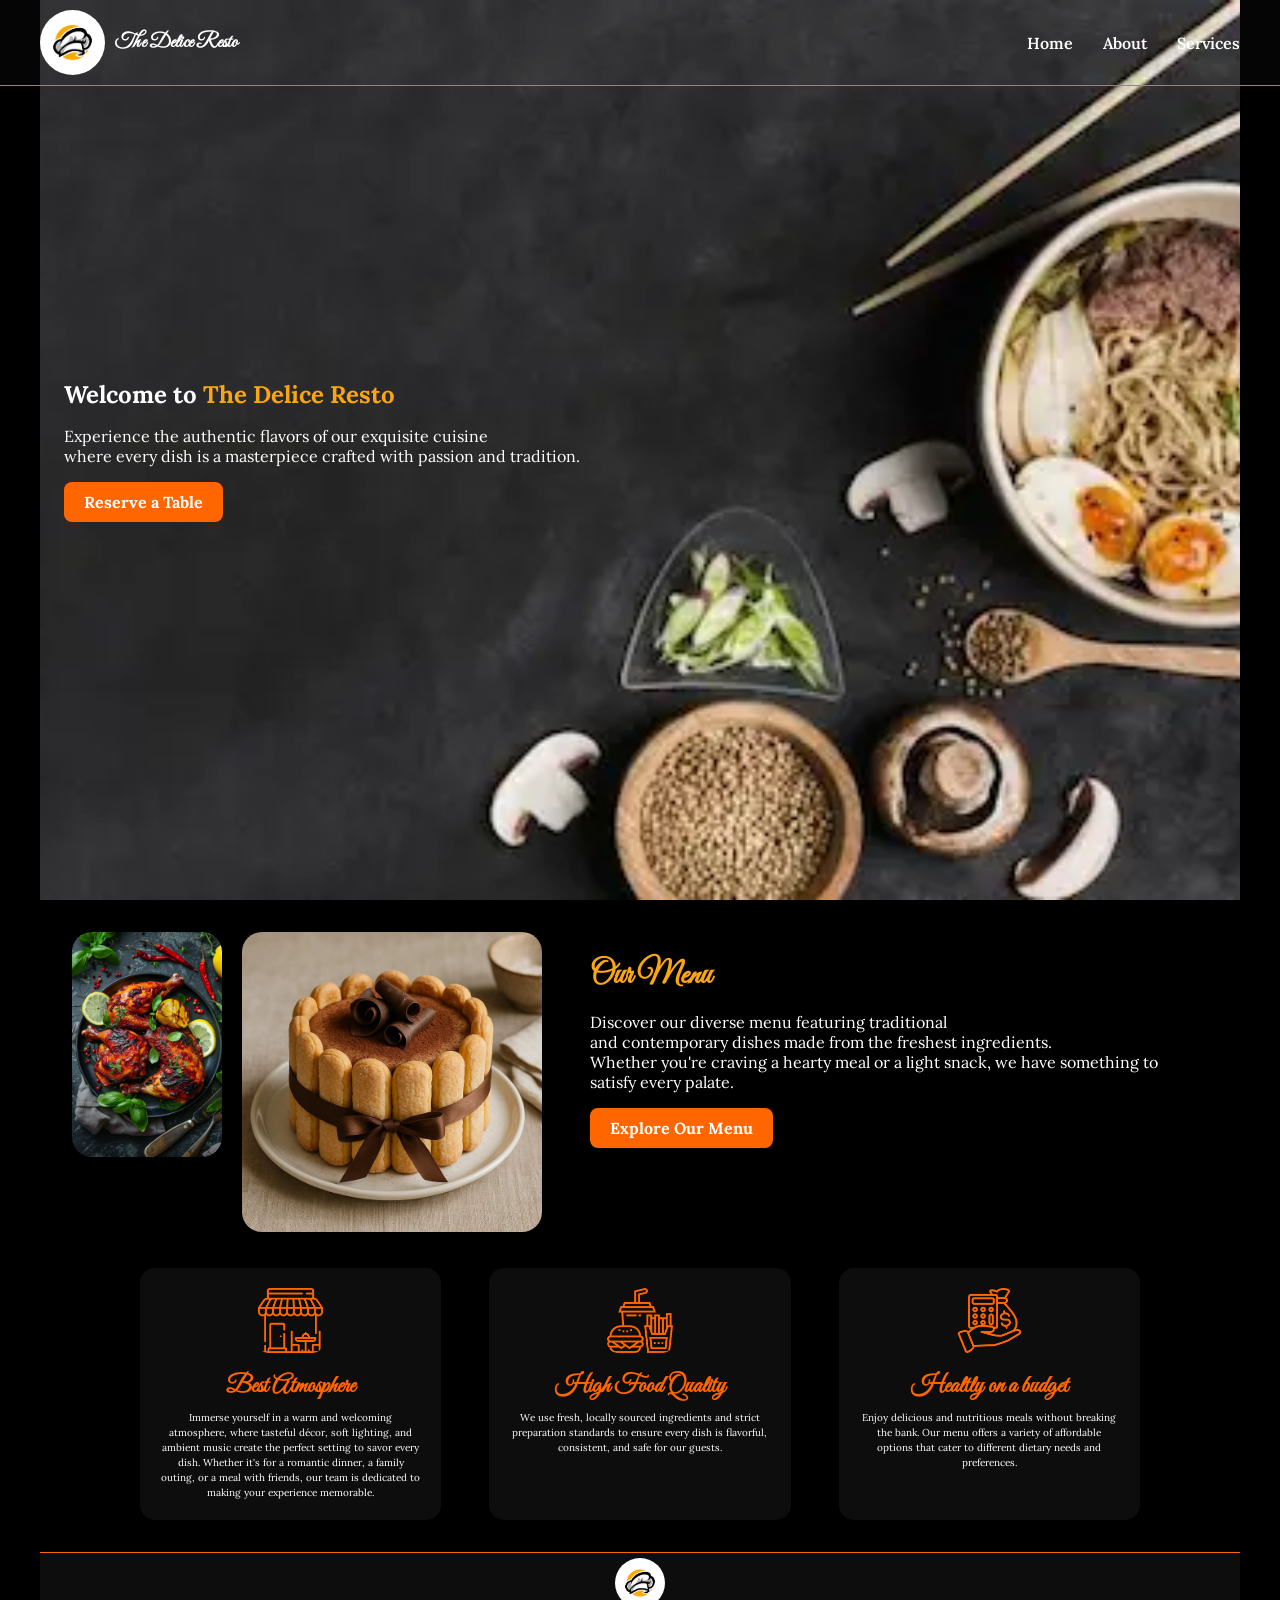
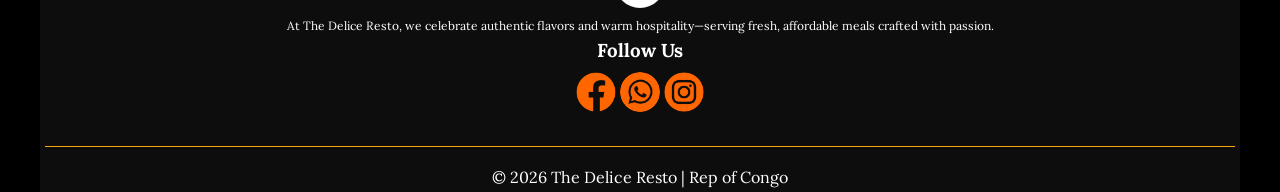
<file: index.html>
<!DOCTYPE html>
<html lang="en">

<head>
    <meta charset="UTF-8">
    <meta name="viewport" content="width=device-width, initial-scale=1.0">
    <meta name="description"
        content="This page showcase the gastronomy and culinary identity of The Delice Resto, including menu and contact information.">
    <meta name="author" content="Ruda Danicia Souka">
    <title>The Delice Resto</title>

    <!-- open graph -->
    <meta property="og:title" content="The Delice Resto">
    <meta property="og:description"
        content="Current homepage, weather events and business directory of the Dolisie Chamber of Commerce.">
    <meta property="og:image" content="https://rudnasoukadanicia.github.io/wdd231/finalproject/images/og-image.jpg">
    <meta property="og:type" content="website">
    <meta property="og:url" content="https://rudnasoukadanicia.github.io/wdd231/finalproject/index.html">

    <!-- Icon -->
    <link rel="icon" href="images/favicon.ico" type="image/x-icon">

    <!-- link of fonts -->
    <link rel="preconnect" href="https://fonts.googleapis.com">
    <link rel="preconnect" href="https://fonts.gstatic.com" crossorigin>
    <link href="https://fonts.googleapis.com/css2?family=Lora:ital,wght@0,400..700;1,400..700&display=swap"
        rel="stylesheet">
    <link
        href="https://fonts.googleapis.com/css2?family=Bitter:ital,wght@0,100..900;1,100..900&family=Lora:ital,wght@0,400..700;1,400..700&display=swap"
        rel="stylesheet">
    <link
        href="https://fonts.googleapis.com/css2?family=Bitter:ital,wght@0,100..900;1,100..900&family=Great+Vibes&family=Lora:ital,wght@0,400..700;1,400..700&display=swap"
        rel="stylesheet">

    <!-- link of cs -->
    <link rel="stylesheet" href="styles/style.css">
    <link rel="stylesheet" href="styles/styles-large.css">

    <!-- link of js-->
    <script src="scripts/script.js" defer></script>


</head>

<body>

    <!-- start header -->
    <header>
        <!-- logo -->
        <div class="logo">
            <img src="images/logo_resto.webp" alt="logo of this site" width="65">
            <h1>The Delice Resto</h1>
        </div>
        <!-- naviagation -->
        <nav class="nav-bar">
            <ul>
                <li><a href="index.html">Home</a></li>
                <li><a href="about.html">About</a></li>
                <li><a href="services.html">Services</a></li>
            </ul>
        </nav>
        <!-- button hamberger -->
        <button id="menu" aria-label="Toggle navigation menu">☰</button>
    </header>
    <!-- end header -->

    <!-- Main contenue -->

    <main>

        <!-- section hero -->
        <section class="hero-section">
            <div class="hero-header">
                <h2>Welcome to <strong>The Delice Resto</strong></h2>
                <p>Experience the authentic flavors of our exquisite cuisine<br>where every dish is a masterpiece
                    crafted with passion and tradition.</p>
                <a href="services.html" class="btn-reserve">Reserve a Table</a>
            </div>
        </section>

        <!-- section card -->


        <section class="menu-info">
            <div class="menu-wrapper">
                <div class="menu-images">
                    <figure>
                        <img src="images/chicken.jpg" alt="plat culinaire" width="150">
                    </figure>
                    <figure>
                        <img src="./images/desser2.jpg" alt="Dessert" width="300">
                    </figure>
                </div>
                <div class="menu-contenue">
                    <h2>Our Menu</h2>
                    <p>Discover our diverse menu featuring traditional <br>and contemporary dishes made from the
                        freshest ingredients. <br>
                        Whether you're craving a hearty meal or a light snack, we have something to satisfy every
                        palate.</p>
                    <a href="services.html" class="btn-menu">Explore Our Menu</a>
                </div>
            </div>
        </section>

        <!-- section interest -->
        <section class="interest">
            <div class="interest-element">
                <div class="card">
                    <img src="images/restaurant.png" alt="icon restaurant" width="80">
                    <h3>Best Atmosphere</h3>
                    <p>Immerse yourself in a warm and welcoming atmosphere,
                        where tasteful décor, soft lighting, and ambient music create the perfect setting to savor every
                        dish.
                        Whether it's for a romantic dinner, a family outing, or a meal with friends, our team is
                        dedicated to
                        making your experience memorable.
                    </p>
                </div>
                <div class="card">
                    <img src="images/fast-food.png" alt="icon fast food" width="80">
                    <h3>High Food Quality</h3>
                    <p>We use fresh, locally sourced ingredients and strict preparation standards
                        to ensure every dish is flavorful, consistent, and safe for our guests.</p>
                </div>
                <div class="card">
                    <img src="images/budget.png" alt="icon budget" width="80">
                    <h3>Healtly on a budget</h3>
                    <p>Enjoy delicious and nutritious meals without breaking the bank.
                        Our menu offers a variety of affordable options that cater to different dietary needs and
                        preferences.
                    </p>
                </div>
            </div>
        </section>
      
    </main>

    <!-- Stard footer -->
    <footer>

        <!-- About -->
        <div class="footer-logo">
            <img src="images/logo_resto.webp" alt="logo_resto" width="70">
            <p>At The Delice Resto, we celebrate authentic flavors and warm hospitality—serving fresh,
                affordable meals crafted with passion.
            </p>
            <div class="image-container">
                <h3>Follow Us</h3>
                <a href="https://www.facebook.com"><img class="toggle-icon" src="images/facebookOrange.png"
                        data-alt="images/facebook.png" alt="facebook icon"></a>
                <a href="https://www.whatsapp.com"><img class="toggle-icon" src="images/whatsappOrange.png"
                        data-alt="images/whatsapp.png" alt="whatsapp icon"></a>
                <a href="https://www.instagram.com"><img class="toggle-icon" src="images/instagramOrange.png"
                        data-alt="images/instagram.png" alt="instagram icon"> </a>
            </div>
        </div>
        <hr>
        <div>
            <p>&copy; 2026 The Delice Resto | Rep of Congo</p>
        </div>
    </footer>
</body>

</html>
</file>
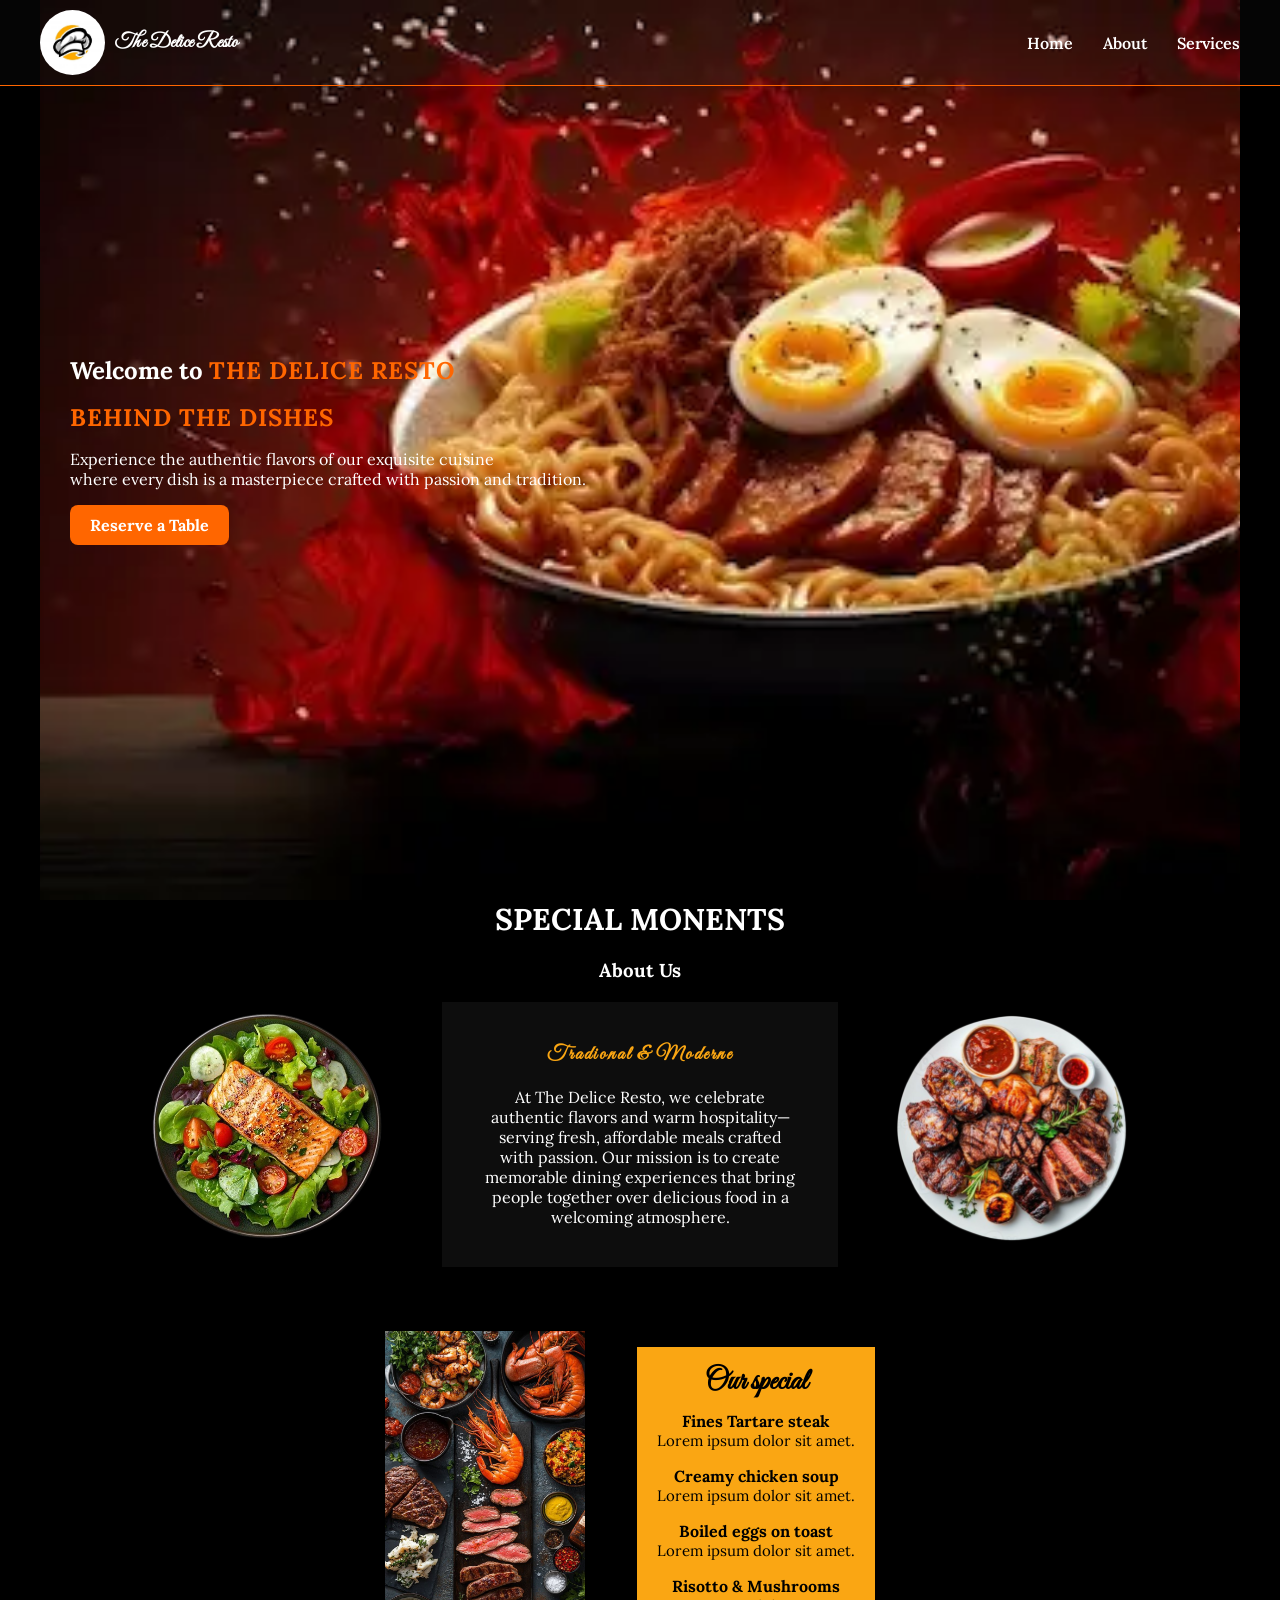
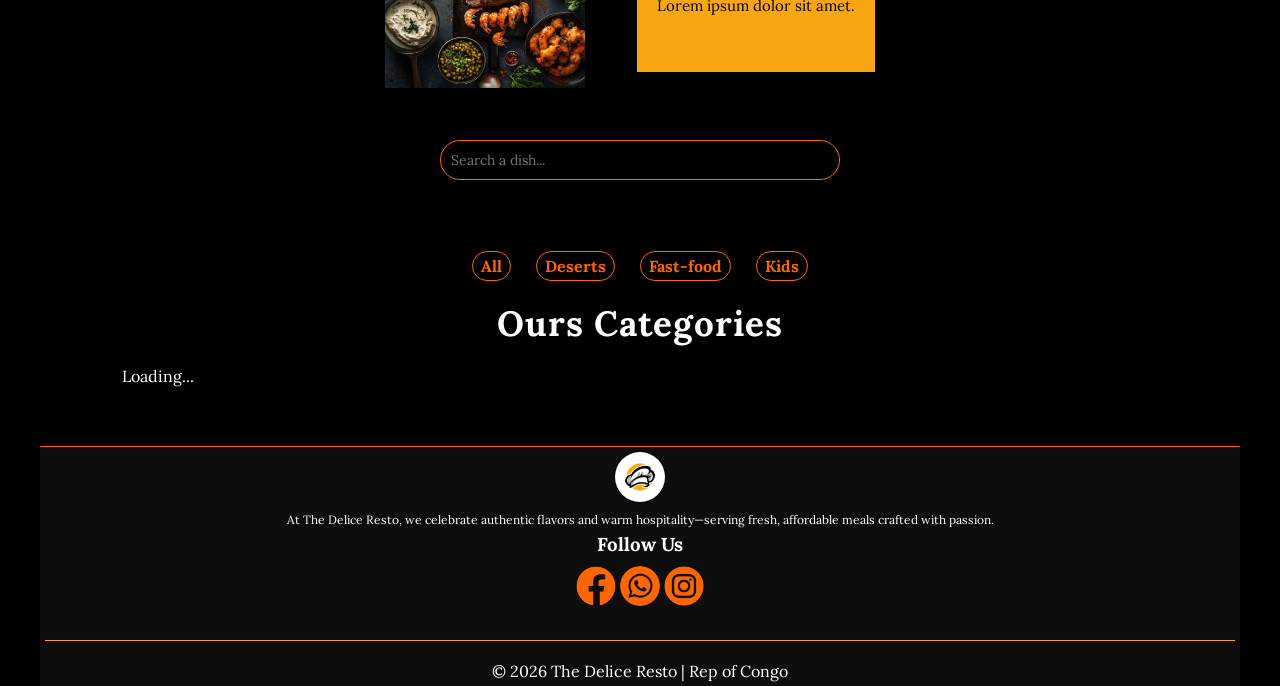
<file: about.html>
<!DOCTYPE html>
<html lang="en">

<head>
    <meta charset="UTF-8">
    <meta name="viewport" content="width=device-width, initial-scale=1.0">
    <meta name="description"
        content="This page showcase the gastronomy and culinary identity of The Delice Resto, including menu and contact information.">
    <meta name="author" content="Ruda Danicia Souka">
    <title>The Delice Resto</title>

    <!-- open graph -->
    <meta property="og:title" content="The Delice Resto">
    <meta property="og:description"
        content="Current homepage, weather events and business directory of the Dolisie Chamber of Commerce.">
    <meta property="og:image" content="https://rudnasoukadanicia.github.io/wdd231/finalproject/images/og-image.jpg">
    <meta property="og:type" content="website">
    <meta property="og:url" content="https://rudnasoukadanicia.github.io/wdd231/finalproject/about.html">

    <!-- Icon -->
    <link rel="icon" href="images/favicon.ico" type="image/x-icon">

    <!-- link of fonts -->
    <link rel="preconnect" href="https://fonts.googleapis.com">
    <link rel="preconnect" href="https://fonts.gstatic.com" crossorigin>
    <link href="https://fonts.googleapis.com/css2?family=Lora:ital,wght@0,400..700;1,400..700&display=swap"
        rel="stylesheet">
    <link
        href="https://fonts.googleapis.com/css2?family=Bitter:ital,wght@0,100..900;1,100..900&family=Lora:ital,wght@0,400..700;1,400..700&display=swap"
        rel="stylesheet">
    <link
        href="https://fonts.googleapis.com/css2?family=Bitter:ital,wght@0,100..900;1,100..900&family=Great+Vibes&family=Lora:ital,wght@0,400..700;1,400..700&display=swap"
        rel="stylesheet">

    <!-- link of cs -->
    <link rel="stylesheet" href="styles/style.css">
    <link rel="stylesheet" href="styles/styles-large.css">

    <!-- link of js-->
    <script src="scripts/script.js" defer></script>


</head>

<body>

    <!-- start header -->
    <header>
        <!-- logo -->
        <div class="logo">
            <img src="images/logo_resto.webp" alt="logo of this site" width="65">
            <h1>The Delice Resto</h1>
        </div>
        <!-- naviagation -->
        <nav class="nav-bar">
            <ul>
                <li><a href="index.html">Home</a></li>
                <li><a href="about.html">About</a></li>
                <li><a href="services.html">Services</a></li>
            </ul>
        </nav>
        <!-- button hamberger -->
        <button id="menu" aria-label="Toggle navigation menu">☰</button>
    </header>
    <!-- end header -->

    <!-- Main contenue -->

    <main>
        <!-- section hero -->
        <section class="hero-section-2">
            <div class="hero-header-2">
                <h2>Welcome to <strong class="span">The Delice Resto</strong></h2>
                <h2 class="span">Behind the dishes</h2>
                <p>Experience the authentic flavors of our exquisite cuisine<br>where every dish is a masterpiece
                    crafted with passion and tradition.</p>
                <a href="services.html" class="btn-reserve">Reserve a Table</a>
            </div>
        </section>

        <!-- section card -->
        <section class="interest-about">
            <h2>Special Monents</h2>
            <h3>About Us</h3>
            <div class="interest-element-about">
                <div class="card-about">
                    <img src="images/platsale.png" alt="platsale image" width="250">
                </div>
                <div class="cards">
                    <h3>Tradional & Moderne</h3>
                    <p>At The Delice Resto, we celebrate authentic flavors and warm hospitality—serving fresh,
                        affordable meals crafted with passion. Our mission is to create memorable dining experiences
                        that bring people together over delicious food in a welcoming atmosphere.
                    </p>
                </div>
                <div class="card-about">
                    <img src="images/platviande.png" alt="platsale image" width="250">
                </div>
            </div>
        </section>

        <section>
            <div class="menu-special">
                <div class="menu-img"><img src="./images/menu.jpg" alt="picture of menu" width="200"></div>
                <div class="special">
                    <h3>Our special</h3>
                    <div>
                        <h4>Fines Tartare steak</h4>
                        <p>Lorem ipsum dolor sit amet.</p>
                    </div>

                    <div>
                        <h4>Creamy chicken soup</h4>
                        <p>Lorem ipsum dolor sit amet.</p>
                    </div>

                    <div>
                        <h4>Boiled eggs on toast</h4>
                        <p>Lorem ipsum dolor sit amet.</p>
                    </div>

                    <div>
                        <h4>Risotto & Mushrooms</h4>
                        <p>Lorem ipsum dolor sit amet.</p>
                    </div>
                </div>
            </div>
        </section>

        <section class="search-section">
            <div class="search-bar">
                <input type="text" id="search-input" placeholder="Search a dish...">
            </div>
        </section>
        <section id="categorieFilter">
            <ul class="navig">
                <li><a href="#" data-filter="all">All</a></li>
                <li><a href="#" data-filter="dessert">Deserts</a></li>
                <li><a href="#" data-filter="fastfood">Fast-food</a></li>
                <li><a href="#" data-filter="kids">Kids</a></li>
            </ul>
            <h2>Ours Categories</h2>
            <div id="categories" class="categories">
                <!-- The categories is inseres by Js -->
            </div>

        </section>

    </main>

    <!-- Stard footer -->
    <footer>

        <!-- About -->
        <div class="footer-logo">
            <img src="images/logo_resto.webp" alt="logo_resto" width="70">
            <p>At The Delice Resto, we celebrate authentic flavors and warm hospitality—serving fresh,
                affordable meals crafted with passion.
            </p>
            <div class="image-container">
                <h3>Follow Us</h3>
                <a href="https://www.facebook.com"><img class="toggle-icon" src="images/facebookOrange.png"
                        data-alt="images/facebook.png" alt="facebook icon"></a>
                <a href="https://www.whatsapp.com"><img class="toggle-icon" src="images/whatsappOrange.png"
                        data-alt="images/whatsapp.png" alt="whatsapp icon"></a>
                <a href="https://www.instagram.com"><img class="toggle-icon" src="images/instagramOrange.png"
                        data-alt="images/instagram.png" alt="instagram icon"> </a>
            </div>
        </div>
        <hr>
        <div>
            <p>&copy; 2026 The Delice Resto | Rep of Congo </p>
        </div>
    </footer>
    <div id="toast">Item added to cart ✅</div>

</body>

</html>
</file>
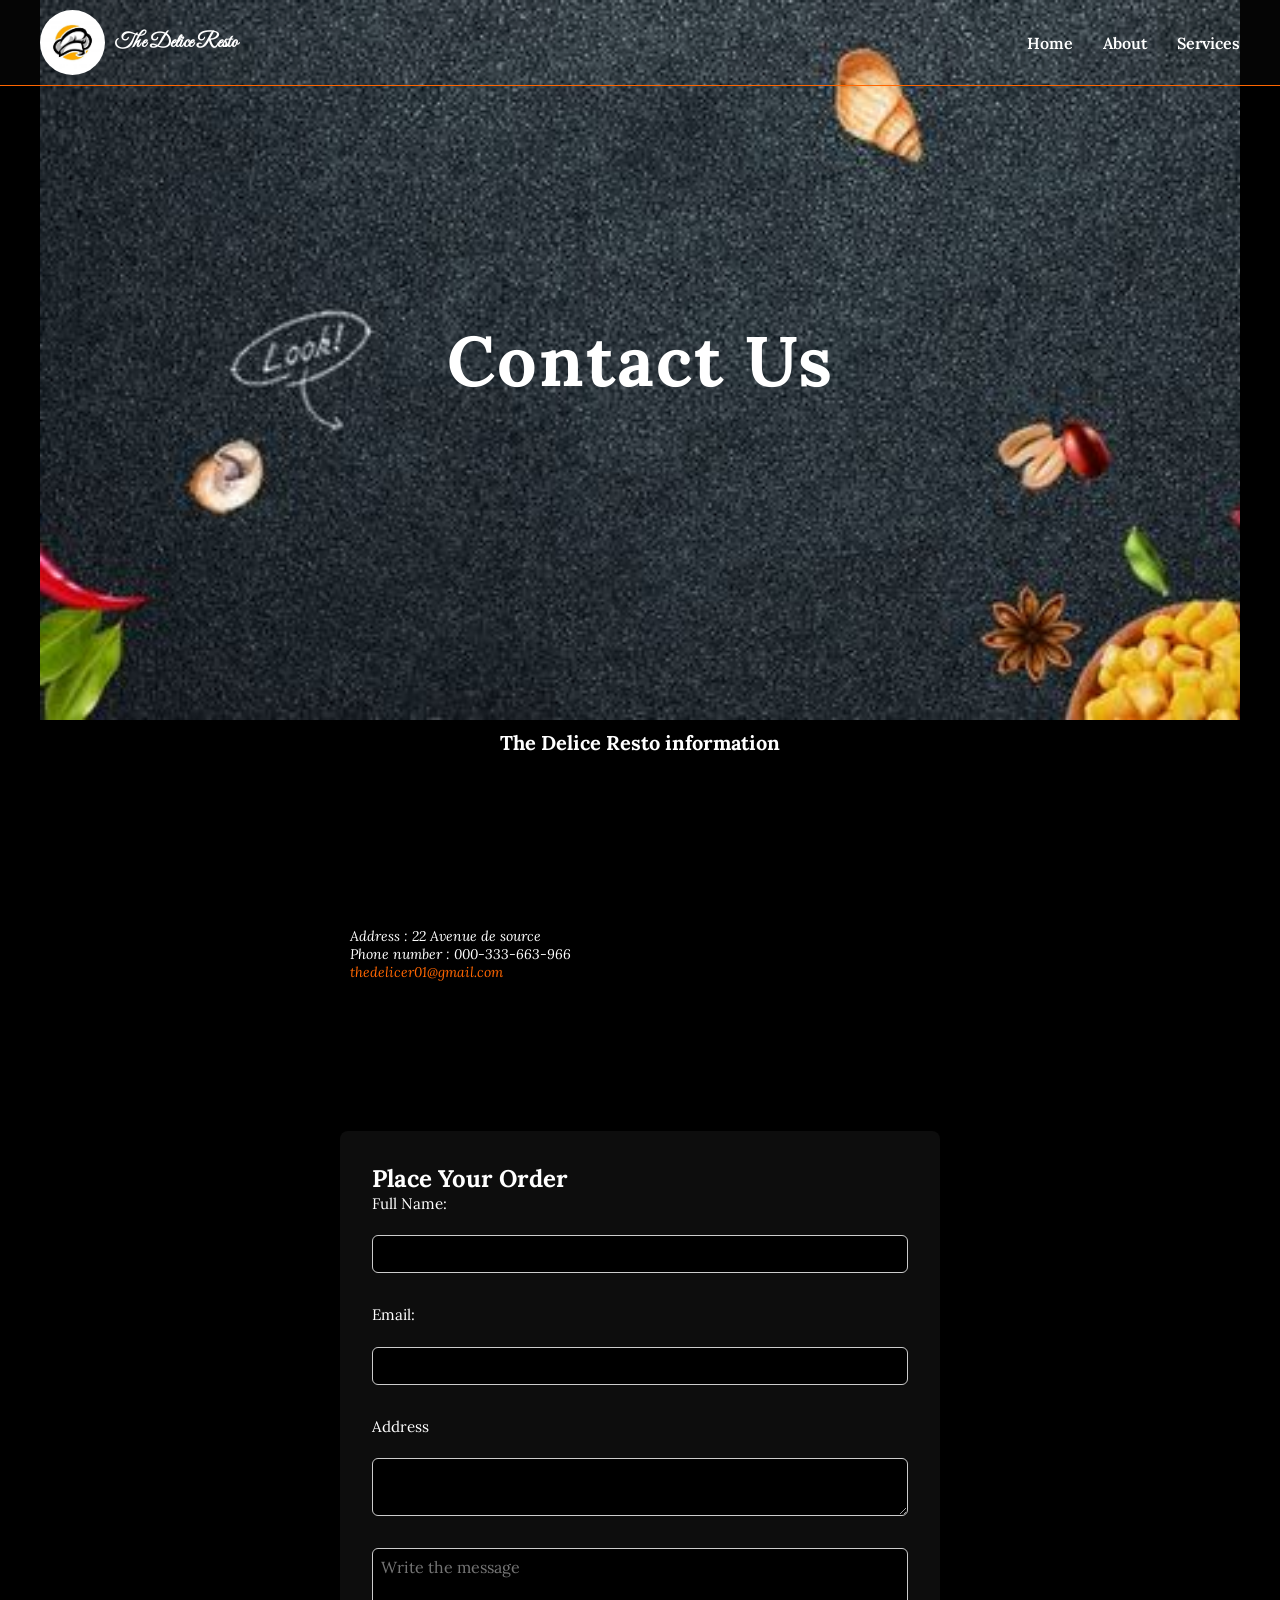
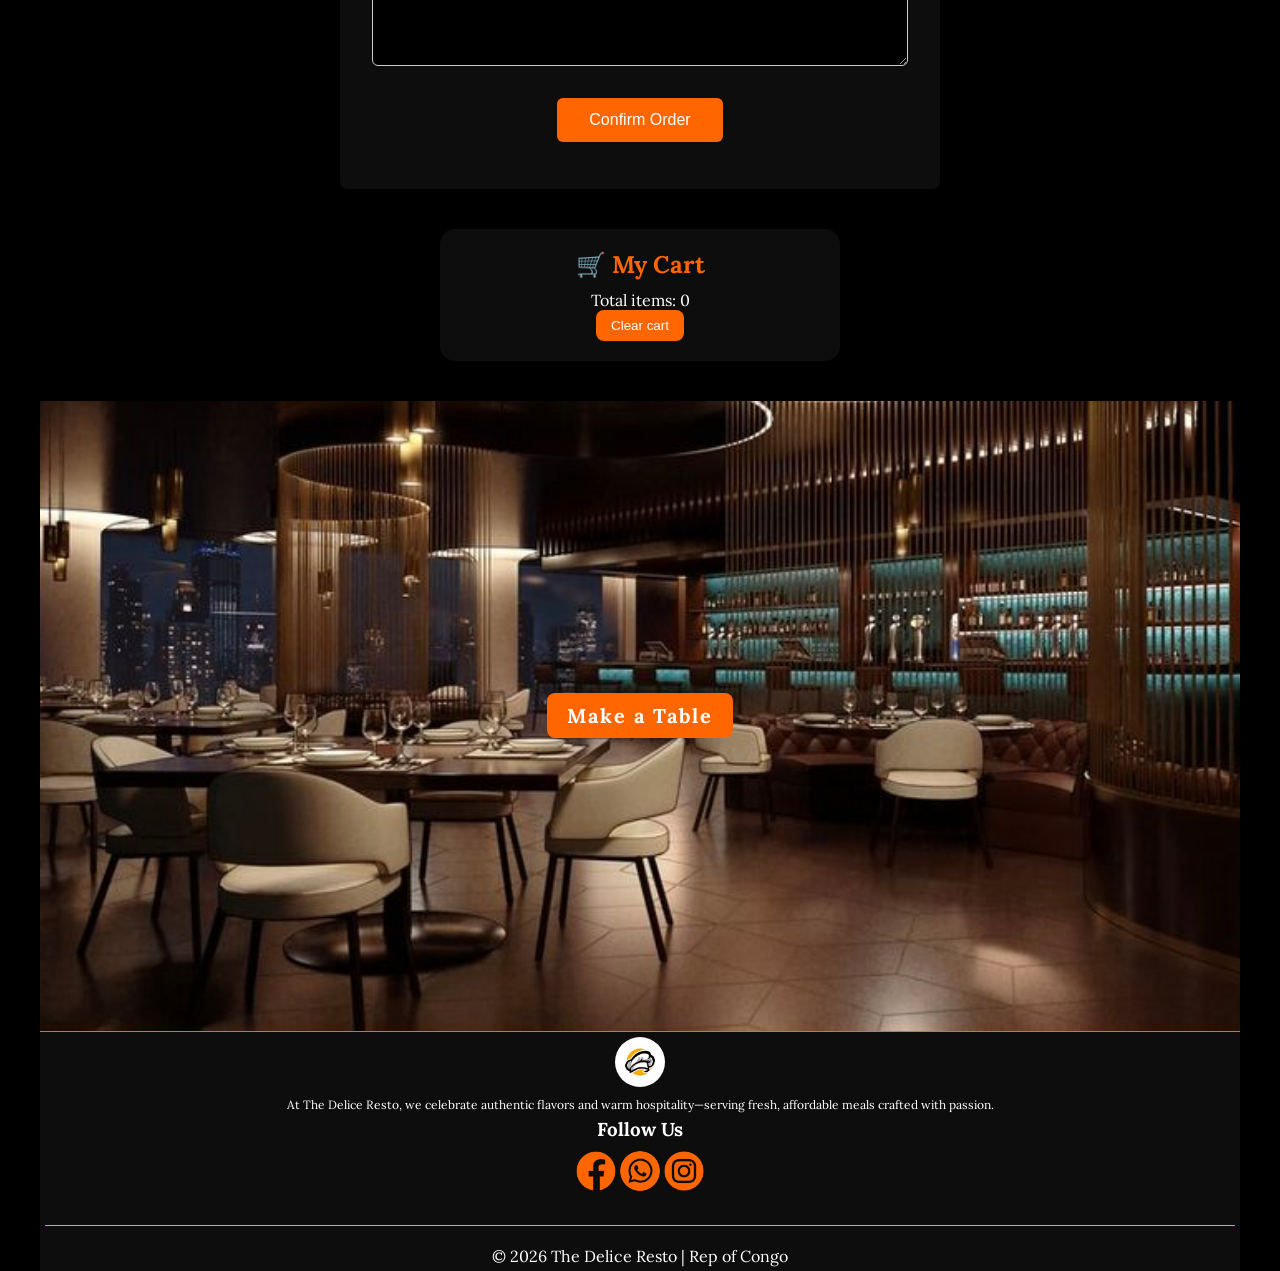
<file: services.html>
<!DOCTYPE html>
<html lang="en">
<head>
    <meta charset="UTF-8">
    <meta name="viewport" content="width=device-width, initial-scale=1.0">
    <meta name="description" content="This page showcase the gastronomy and culinary identity of The Delice Resto, including menu and contact information.">
    <meta name="author" content="Ruda Danicia Souka">
    <title>The Delice Resto</title>

    <!-- open graph -->
    <meta property="og:title" content="The Delice Resto">
    <meta property="og:description" content="Current homepage, weather events and business directory of the Dolisie Chamber of Commerce.">
    <meta property="og:image" content="https://rudnasoukadanicia.github.io/wdd231/finalproject/images/og-image.jpg">
    <meta property="og:type" content="website">
    <meta property="og:url" content="https://rudnasoukadanicia.github.io/wdd231/finalproject/services.html">

    <!-- Icon -->
    <link rel="icon" href="images/favicon.ico" type="image/x-icon">

    <!-- link of fonts -->
    <link rel="preconnect" href="https://fonts.googleapis.com">
    <link rel="preconnect" href="https://fonts.gstatic.com" crossorigin>
    <link href="https://fonts.googleapis.com/css2?family=Lora:ital,wght@0,400..700;1,400..700&display=swap" rel="stylesheet">
    <link href="https://fonts.googleapis.com/css2?family=Bitter:ital,wght@0,100..900;1,100..900&family=Lora:ital,wght@0,400..700;1,400..700&display=swap" rel="stylesheet">
    <link href="https://fonts.googleapis.com/css2?family=Bitter:ital,wght@0,100..900;1,100..900&family=Great+Vibes&family=Lora:ital,wght@0,400..700;1,400..700&display=swap" rel="stylesheet">

    <!-- link of cs -->
    <link rel="stylesheet" href="styles/style.css">
    <link rel="stylesheet" href="styles/styles-large.css">
    
    <!-- link of js-->
    <script src="scripts/script.js" defer></script>
     
    
</head>

<body>

    <!-- start header -->
    <header>
        <!-- logo -->
        <div class="logo">
            <img src="images/logo_resto.webp" alt="logo of this site" width="65">
            <h1>The Delice Resto</h1>
        </div>
        <!-- naviagation -->
        <nav class="nav-bar">
            <ul>
               <li><a href="index.html">Home</a></li>
               <li><a href="about.html">About</a></li>
               <li><a href="services.html">Services</a></li>
            </ul>
        </nav>
        <!-- button hamberger -->
        <button id="menu" aria-label="Toggle navigation menu">☰</button>
    </header>
    <!-- end header -->

    <!-- Main contenue -->

    <main>

        <!-- section hero -->
        <section class="intro">
            <h2>Contact Us</h2> 
        </section>

        <section class="contact-info">
            <h1 class="titre">The Delice Resto information</h1>
            <address>
                <p>Address : 22 Avenue de source</p>
                <p>Phone number : 000-333-663-966 </p>
                <p><a href="mailto:thedelicer01@gmail.com">thedelicer01@gmail.com </a></p>
            </address>
            
            <iframe
                src="https://www.google.com/maps/embed?pb=!1m14!1m12!1m3!1d15914.913274093644!2d15.251706549999996!3d-4.272947199999999!2m3!1f0!2f0!3f0!3m2!1i1024!2i768!4f13.1!5e0!3m2!1sfr!2scg!4v1753703207231!5m2!1sfr!2scg"
                width="100%" height="350" allowfullscreen="" loading="lazy" referrerpolicy="no-referrer-when-downgrade">
            </iframe>
        </section>

        <section class="contact-form">
            <div>
                <h2>Place Your Order</h2>
                <form id="order-form" action="#" method="post">
                    
                    <label for="fullname">Full Name:</label>
                    <input type="text" id="fullname" name="fullname" required>

                    <label for="email">Email:</label>
                    <input type="email" id="email" name="email" required>

                    <label for="address">Address</label>
                    <textarea id="address" required></textarea>

                    <textarea id="message" name="message" rows="5" placeholder="Write the message"></textarea>

                    <button type="submit">Confirm Order</button>

                </form>
                <p id="order-message"></p>

            </div>
        </section>

        <section class="cart">
            <h2>🛒 My Cart</h2>
            <ul id="cart-items"></ul>
            <p>Total items: <span id="cart-count">0</span></p>
            <button id="clear-cart">Clear cart</button>
        </section>

        <section class="reserve">
            <a href="services.html" class="btn-reserve">Make a Table</a>
        </section>

        
    </main>

    <!-- Stard footer -->
    <footer>
        
        <!-- About -->
        <div class="footer-logo">
            <img  src="images/logo_resto.webp" alt="logo_resto" width="70">
            <p>At The Delice Resto, we celebrate authentic flavors and warm hospitality—serving fresh,
                affordable meals crafted with passion.
            </p>
            <div class="image-container">
            <h3>Follow Us</h3>
                <a href="https://www.facebook.com"><img  class="toggle-icon" src="images/facebookOrange.png" data-alt="images/facebook.png"  alt="facebook icon"></a>
                <a href="https://www.whatsapp.com"><img  class="toggle-icon" src="images/whatsappOrange.png" data-alt="images/whatsapp.png"  alt="whatsapp icon"></a>
                <a href="https://www.instagram.com"><img  class="toggle-icon" src="images/instagramOrange.png" data-alt="images/instagram.png"  alt="instagram icon"> </a>
           </div>
        </div> 
        <hr>
        <div>
            <p>&copy; 2026 The Delice Resto | Rep of Congo </p>
        </div>
    </footer>
</body>
</html>
</file>
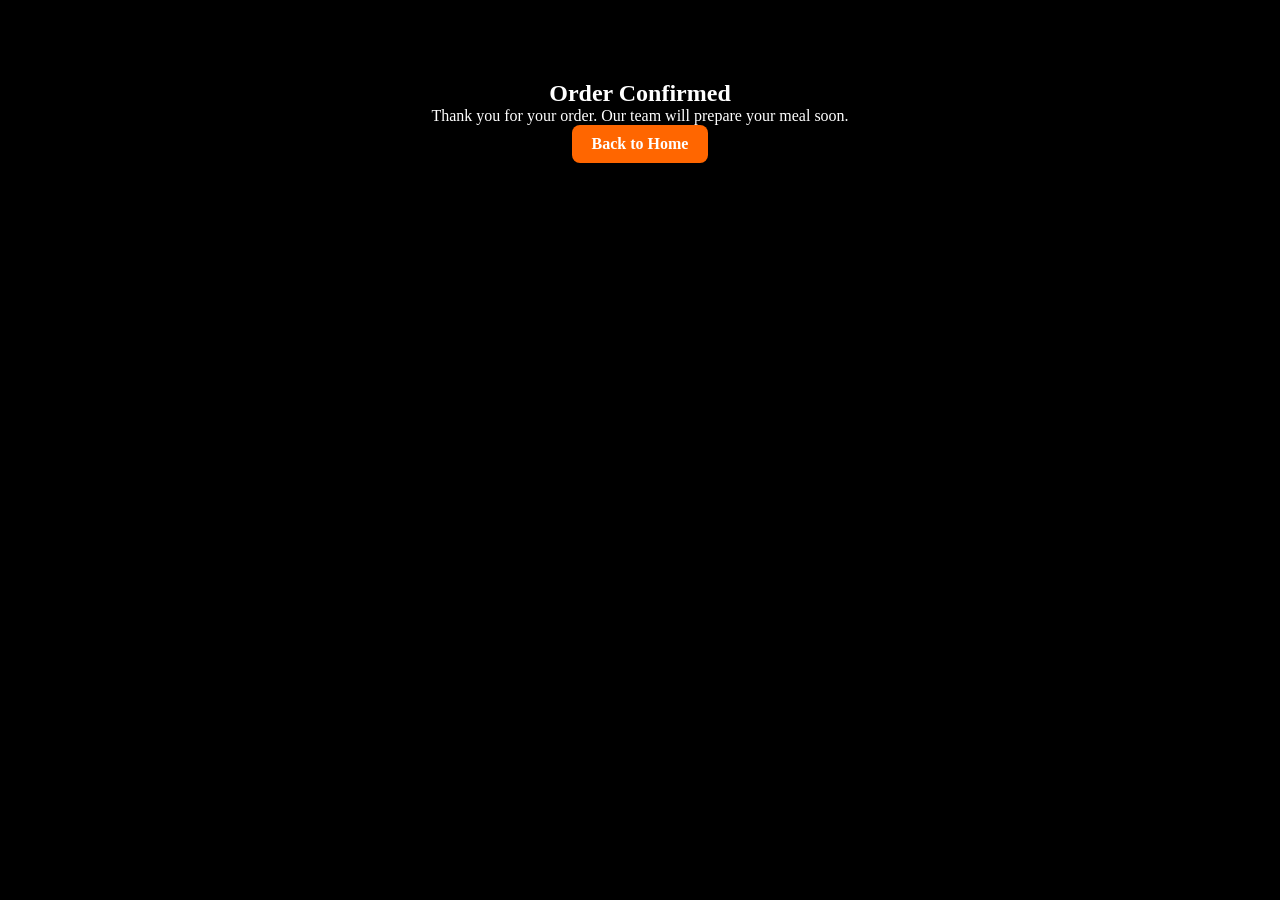
<file: succes.html>
<!DOCTYPE html>
<html lang="en">
<head>
    <meta charset="UTF-8">
    <meta name="viewport" content="width=device-width, initial-scale=1.0">
    <title>Order Successful</title>
    <link rel="stylesheet" href="styles/style.css">
</head>
<body>
    <main style="text-align:center; padding:80px;">
        <h2> Order Confirmed</h2>
        <p>Thank you for your order. Our team will prepare your meal soon.</p>
    
        <a href="index.html" class="btn-reserve">Back to Home</a>
    </main>
</body>
</html>
</file>
<file: styles/style.css>
/* ==VARIABLES GLOBALES== */
:root{
    --heading-font:"Bitter", serif;
    --paragraph-font: "Lora", serif;
    --background-color: #000000;
    --primary-color: #FF6600;
    --accent-color: #FAA613;
    --text-color: #FFFFFF;
}

*{
    margin: 0;
    padding: 0;
    box-sizing: border-box;
}

html{
    scroll-padding-top: calc(var(--header-height) + 10px);
   
}


body{
    background-color: var(--background-color);
    color: var(--text-color);
    font-family: var(--paragraph-font);
    max-width: 1200px;
    margin: 0 auto;
}

/* header contenue */
header{
    position: fixed;
    top: 0;
    left: 0;
    width: 100%;
    padding: 10px 40px;
    background: rgba(255, 255, 255, 0.02);
    display: flex;
    justify-content: space-between;
    align-items: center;
    z-index: 1000;
    border-bottom: 1px solid var(--primary-color);

}

.logo{
    display: flex;
    align-items: center; 
    gap: 10px;
}

.logo h1{
    font-family: "Great Vibes", cursive;
    font-size: 20px;
    cursor: none;
}

.logo img{
    border-radius: 50%;
    cursor: pointer;
}

.nav-bar ul {
    list-style: none;
    display: flex;
    gap: 30px;
    margin: 0;
    padding: 0;
}

.nav-bar a {
    text-decoration: none;
    color: var(--text-color);
    font-weight: 600;
    transition: 0.3s;
}

.nav-bar a:hover{
    color: var(--primary-color);
}

.logo h2 {
    color: white;
    font-family: "Great Vibes", cursive;
}

.hero-section {
    background: url("../images/banner2.webp") no-repeat center center/cover;
    height: 100vh;
    display: flex;
    align-items: center;
}

/* == pour faire disparaitre le menu hambergur ==*/
#menu {
    display: none;
    font-size: 1.5rem;
    background: none;
    border: none;
    color: var(--text-color);
    margin: 1rem;
    cursor: pointer;
}

strong{
    color: var(--accent-color);
}


.hero-header {
    max-width: 900px;
    margin: 0;
    padding: 24px;
    display: flex;
    flex-direction: column;
    gap: 16px;
}

.btn-reserve {
    display: inline-block;
    padding: 10px 20px;
    background-color: var(--primary-color);
    color: var(--text-color);
    text-decoration: none;
    font-weight: bold;
    border-radius: 8px;
    max-width: fit-content; 
    animation: pulse 1.5s infinite; 
}


.btn-reserve:hover {
    background-color: var(--accent-color);
}

@keyframes pulse {
    0% { transform: scale(1); }
    50% { transform: scale(1.05); }
    100% { transform: scale(1); }
}

/* menu-info */

.menu-info {
    
    display: flex;
    justify-content: center; /* centre le contenu horizontalement */
    gap: 2rem; /* espace entre texte et image */
    margin: 0 auto; /* centre le bloc dans la page */
    padding: 2rem;

}

.menu-wrapper {
    display: flex;
    gap: 1.5rem;
}

.menu-images{
    display: flex;
    gap: 20px;
    
}

figure img{
    border-radius: 20px;
}

.menu-contenue {
   
    max-width: 900px;
    margin-bottom: 2rem;
    padding: 24px;
    display: flex;
    flex-direction: column;
    gap: 16px;
}

.menu-contenue h2 {
    font-family: "Great Vibes", cursive;
    font-size: 2rem;
    color: var(--accent-color);
}

.btn-menu {
    padding: 10px 20px;
    background-color: var(--primary-color);
    color: var(--text-color);
    text-decoration: none;
    font-weight: bold;
    border-radius: 8px;
    max-width: fit-content; 
}

.btn-menu:hover{
    background-color: transparent;
    border: 1px solid var(--accent-color);
}

/* == interest == */

.interest{
    max-width: 1000px;
    margin: 0 auto;
}

.interest-element {
    display: flex;
    flex-direction: row;
    margin-bottom: 2rem;
    gap: 3rem;
}

.card{
    background-color: rgba(255, 255, 255, 0.05);
    border-radius: 15px;
    padding: 20px;
    flex: 1;
    text-align: center;
    box-shadow: 0 4px 8px rgba(0, 0, 0, 0.2);
}

.card img{
    width: 25%;
    height: auto;
    border-radius: 10px;
    margin-bottom: 15px;
}

.card h3{
    font-family: "Great Vibes", cursive;
    display: flex;
    font-size: 1.5rem;
    color: var(--primary-color);
    margin-bottom: 0.5rem;
    justify-content: center;
    text-align: center;
    
}

.card p{
    font-size: 10px;
    line-height: 1.5;
}

/* footer */

footer {
    background-color: rgba(255, 255, 255, 0.05);
    padding: 5px;
    text-align: center;
    border-top: 1px solid var(--primary-color);
}
.footer-logo{
    display: flex;
    flex-direction: column;
    align-items: center;
    margin-bottom: 5px;
}
.footer-logo p{
    font-size: 12px;
    margin-bottom: 5px;
}

.footer-logo img {
    width: 50px;
    border-radius: 50%;
    margin-bottom: 10px;
}
.image-container img {
    width: 40px;
    cursor: pointer;
    transition: transform 0.2s;
}

.image-container img:active {
    transform: scale(0.9);
}

h3{
    margin-bottom: 10px;
}

hr{
    border: none;
    border-top: 1px solid var(--accent-color);
    margin: 20px 0;
}

/* about html */

.hero-section-2 {
    background: url("../images/banner3.webp") no-repeat center center/cover;
    height: 100vh;
    display: flex;
    align-items: center;
}
.hero-header-2 {
    margin: 30px;
    display: flex;
    flex-direction: column;
    gap: 16px;
}

.hero-header-2 .span {
    text-transform: uppercase;
    letter-spacing: 1px;
    color: var(--primary-color);
}

.interest-about{
    max-width: 1000px;
    margin: 0 auto;
}

.interest-about h2{
    text-align: center;
    margin-bottom: 20px;
    text-transform: uppercase;
    font-size: 30px;
}
.interest-about h3{
    text-align: center;
    margin-bottom: 20px;
}

.interest-element-about {
    display: flex;
    flex-direction: row;
    margin-bottom: 2rem;
    gap: 3rem;
}

.cards {
    background: rgba(255, 255, 255, 0.05);
    padding: 40px;
}

.cards h3{
    font-family: "Great Vibes", cursive;
    text-align: center;
    color: var(--accent-color);
    font-size: 20px;
    letter-spacing: 2px;
}

.cards p{
    text-align: center;
}

.card-about {
    padding: 2px;
}

.menu-special {
    display: flex;
    justify-content: center; /* centre le contenu horizontalement */
    gap: 2rem; /* espace entre texte et image */
    margin: 0 auto; /* centre le bloc dans la page */
    padding: 2rem;

}

.special {
   background-color: var(--accent-color);
   color: #000000;
   text-align: center;
   margin: 1rem 20px;
   padding: 1rem 20px;
}

.special h3{
    font-family: "Great Vibes", cursive;
    font-size: 30px;
}

.special p{
    margin-bottom: 1rem;
    font-size: 15px;
}

.menu-img{
    display: flex;
    gap: 20px;
    
}

.menu-contenue {
   
    max-width: 900px;
    margin-bottom: 2rem;
    padding: 24px;
    display: flex;
    flex-direction: column;
    gap: 16px;
}

.menu-contenue h2 {
    font-family: "Great Vibes", cursive;
    font-size: 2rem;
    color: var(--accent-color);
}

/* filter category */

#categorieFilter {
    text-align: center;
    padding: 40px 20px;
}

#categorieFilter h2 {
    font-size: 35px;
    letter-spacing: 1px;
}

.navig {
    display: flex;
    justify-content: center;
    gap: 25px;
    margin-bottom: 25px;
}

.navig li {
    list-style-type: none;
}

.navig a {
    text-decoration: none;
    padding: 4px 8px;
    color: var(--primary-color);
    border: 1px solid var(--primary-color);
    border-radius: 25px;
    transition: 0.3s;
    font-weight: bold;
}
.navig a:hover {
    background-color: #FAA613;
    color: var(--text-color);
    border: 1px solid #fff;
}

.categorie-card img{
    width: 100px;
    border-radius: 50%;
    border: 2px dashed #FF6600;
}
.categories {
    display: grid;
    grid-template-columns: repeat(auto-fill, minmax(150px, 1fr));
    gap:5px ;
    padding: 20px;
}

.categorie-card:hover {
    transform: translateY(-5px);
}

.categorie-card h3 {
    margin-top: 10px;
    font-size: 15px;
    font-style:italic;
}

/* services */

.intro {
    background: url("../images/fondcantact.jpg") no-repeat center center/cover;
    height: 80vh;
    display: flex;
    align-items: center;
}

.intro h2 {
    font-size: 70px;
    align-items: center;
    margin: 0 auto;
    letter-spacing: 2px;
}

.contact-info h1,
.contact-form h1 {
    text-align: center;
    margin-bottom: 1rem;
    font-size: 20px;
}

.contact-info a{
    text-decoration: none;
    color: var(--primary-color);
}
.contact-info {
    width: 600px;
    margin: 0 auto;
    padding: 10px;
    display: grid;
    grid-template-columns: 1fr 1fr auto;
    align-items: center;
}

.titre {
    grid-column: 1 / -1;
    /* occupe toute la largeur */
    text-align: center;
    margin-bottom: 2rem;
    
}

iframe {
    max-width: 100%;
    width: 100%;
    height: 350px;
    border: none;
    padding: 1rem;
    border-radius: 25px;
}

address {
    font-size: 14px;
    margin-top: 1rem;
}

.contact-form {
    background: rgba(255, 255, 255, 0.05);
    padding: 2rem;
    border-radius: 8px;
    width: 50%;
    margin: 0 auto;
}

.contact-form form {
    display: grid;
    grid-template-columns: 1fr 1fr;
    gap: 1rem 2rem;
}

.contact-form label {
    color: var(--text-color);
    font-size: 0.95rem;
    margin-bottom: 0.4rem;
}


input[type="text"],
input[type="email"],
textarea {
    grid-column: 1 / span 2;
    padding: 0.5rem;
    border-radius: 6px;
    border: 1px solid #ccc;
    font-size: 1rem;
    font-family: var(--body-font);
    margin-bottom: 1rem;
    background-color: #000000;
    color: var(--text-color);

}

.contact-form button {
    grid-column: 1 / -1;
    /* bouton centré sur les 2 colonnes */
    justify-self: center;
    padding: 0.8rem 2rem;
    background-color: var(--primary-color);
    color: white;
    border: none;
    border-radius: 6px;
    font-size: 1rem;
    cursor: pointer;
    transition: 0.3s;
}

.contact-form button:hover {
    background-color: transparent;
    color: var(--accent1-color);
    font-weight: bold;
    border: 1px solid var(--accent1-color);
}

.reserve {
    background: url("../images/restobanner.jpg") no-repeat center center/cover;
    height: 70vh;
    display: grid;
    flex-direction: column;
    align-items: center;
}

.reserve a {
    font-size: 20px;
    align-items: center;
    margin: 0 auto;
    letter-spacing: 2px;
}


.reserve h2 {
    font-size: 12px;
    align-items: center;
    margin: 0 auto;
    letter-spacing: 2px;
}

/* style cart 08/04/26 */

.cart {
    background: rgba(255, 255, 255, 0.05);
    padding: 20px;
    margin: 20px auto;
    border-radius: 15px;
    max-width: 400px;
    text-align: center;
}

.cart ul {
    list-style: none;
    padding: 0;
    margin: 10px 0;
}

.cart li {
    padding: 5px;
    border-bottom: 1px solid var(--primary-color);
    font-size: 14px;
}

#clear-cart {
    background-color: var(--primary-color);
    color: white;
    border: none;
    padding: 8px 15px;
    cursor: pointer;
    border-radius: 8px;
}
#clear-cart:hover {
    background-color: transparent;
    color: var(--accent-color);
    border: 1px solid var(--accent-color);
}

/*  */

.categorie-card {
    background: rgba(255, 255, 255, 0.05);
    padding: 15px;
    border-radius: 15px;
    text-align: center;
    transition: 0.3s;
}

.categorie-card:hover {
    transform: translateY(-5px);
    box-shadow: 0 4px 10px rgba(255, 102, 0, 0.4);
}

.addCart {
    margin-top: 8px;
    padding: 6px 12px;
    border: none;
    border-radius: 20px;
    background-color: var(--primary-color);
    color: var(--text-color);
    cursor: pointer;
    font-size: 12px;
    transition: 0.3s;
}

.addCart:hover {
    background-color: var(--accent-color);
}

.cart {
    margin: 40px auto;
    padding: 20px;
    max-width: 400px;
    background: rgba(255, 255, 255, 0.05);
    border-radius: 15px;
    text-align: center;
}

.cart h2 {
    margin-bottom: 10px;
    color: var(--primary-color);
}

.categorie-card p {
    font-size: 13px;
    color: var(--accent-color);
    margin-top: 5px;
}

.add-cart{
    margin-top: 8px;
    padding: 6px 12px;
    border: none;
    border-radius: 20px;
    background-color: var(--primary-color);
    color: var(--text-color);
    cursor: pointer;
    font-size: 12px;
    transition: 0.3s;
}

#order-message {
    margin-top: 15px;
    text-align: center;
    font-weight: bold;
    color: var(--accent-color);
}

#toast {
    position: fixed;
    bottom: 20px;
    right: 20px;
    background-color: var(--primary-color);
    color: white;
    padding: 12px 20px;
    border-radius: 10px;
    display: none;
   font-weight: bold;
}

#toast.show {
    opacity: 1;
    transform: translateY(0);
}

/* search bar */

.search-bar {
    text-align: center;
    margin: 20px 0;
}

.search-bar input {
    width: 80%;
    max-width: 400px;
    padding: 10px;
    border-radius: 25px;
    border: 1px solid var(--primary-color);
    font-size: 14px;
    outline: none;
}

.quote-section {
    text-align: center;
    padding: 30px;
    font-style: italic;
    color: var(--accent-color);
}
</file>
<file: styles/styles-large.css>
/* Affichage mobile */
@media (max-width: 768px) {

    /* == header and navigation == */

    header {
        flex-direction: row;
        justify-content: space-between;
        align-items: center;
        padding: 5px 10px;
        flex-wrap: wrap;
    }

    .logo h1 {
        font-size: 24px;
    }

    /* cacher le menu au départ */
    .nav-bar ul {
        position: absolute;
        display: none;
        flex-direction: column;
        background-color: var(--primary-color);
        width: 30%;
        top: 60px;
        right: 10px;
        padding: 1rem;
        border-radius: 20px;
        z-index: 1500;

    }

    /* quand on clique sur ☰ */
    .nav-bar.show ul {
        display: flex;
    }

    #menu {
        display: block;
        z-index: 2000;
    }

    header {
        flex-wrap: wrap;
    }

    nav ul li a {
        font-size: 1.1rem;
        padding: 0.5rem;
        border-bottom: 1px solid var(--text-color);
    }

    /* hero section */

    .hero-section {
        height: 40vh;
        padding: 0 1rem;
    }

    .hero-header h2 {
        font-size: 1rem;
    }

    .hero-header p {
        font-size: 0.5rem;
    }

    .btn-reserve {
        padding: 4px 8px;
        font-size: 0.9rem;
    }

    .menu-wrapper {
        flex-direction: column-reverse;
        gap: 0.5rem;
    }

    .menu-images img {
        width: 90%;
        box-shadow: 0 2px 4px rgb(237, 111, 7);
    }

    .menu-contenue {
        max-width: 80%;
        text-align: center;
        font-size: 12px;
    }

    .btn-nemu {
        padding: 2px 4px;
        font-size: 0.5rem;
    }

    .footer-logo img {
        width: 40px;
    }

    .footer-logo p {
        font-size: 10px;
    }

    .image-container img {
        width: 30px;
    }

    .interest {
        max-width: 100%;
        padding: 0 1rem;
    }

    .interest-element {
        flex-direction: column;
        /* deviens vertical */
        gap: 1.5rem;
    }

    .card {
        padding: 15px;
    }

    .card img {
        width: 30%;
        margin-bottom: 10px;
    }

    .card h3 {
        font-size: 1rem;
    }

    .card p {
        font-size: 10px;
        line-height: 1.6;
    }

}

@media (max-width: 768px) {

    /* HERO */
    .hero-section-2 {
        height: 40vh;
        padding: 0 1rem;
    }

    .hero-header-2 h2 {
        font-size: 1rem;
    }

    .hero-header-2 p {
        font-size: 0.8rem;
    }

    .btn-reserve {
        padding: 4px 8px;
        font-size: 0.9rem;
    }

    /* INTEREST ABOUT */
    .interest-about h2 {
        font-size: 22px;
    }

    .interest-about h3 {
        font-size: 18px;
    }

    .interest-element-about {
        flex-direction: column;
        text-align: center;
        gap: 1.5rem;
    }

    .cards {
        padding: 20px;
    }

    /* SPECIAL MENU */
    .menu-special {
        flex-direction: row;
        padding: 1rem;
        text-align: center;
    }

    .special {
        margin: 0.5rem 0;
        padding: 1rem;
    }

    .menu-img {
        flex-direction: column;
        align-items: center;
    }

    .menu-img img {
        width: 100%;
        max-width: 280px;
        border-radius: 10px;
    }

    /* MENU CONTENU */
    .menu-contenue {
        max-width: 100%;
        padding: 16px;
    }

    .menu-contenue h2 {
        font-size: 1.7rem;
    }

    /* CATEGORY FILTER */
    .navig {
        flex-wrap: wrap;
        gap: 10px;
    }

    .navig a {
        padding: 6px 14px;
        font-size: 14px;
    }

    /* CATÉGORIES */
    .categories {
        grid-template-columns: repeat(2, 1fr);
        gap: 15px;
    }

    .categorie-card img {
        width: 80px;
    }

    .categorie-card h3 {
        font-size: 13px;
    }

}

/* ===========================
   RESPONSIVE TABLETTE (≤ 900px)
   =========================== */
@media (max-width: 900px) {

    .intro {
        height: 50vh;
    }

    .intro h2 {
        font-size: 45px;
        text-align: center;
    }

    .contact-info {
        width: 90%;
        grid-template-columns: 1fr;
        text-align: center;
        gap: 1rem;
    }

    .contact-form {
        width: 80%;
    }

    .contact-form form {
        grid-template-columns: 1fr;
    }

    input[type="text"],
    input[type="email"],
    textarea {
        grid-column: 1 / -1;
    }

    .reserve {
        height: 40vh;
        place-items: center;
    }

    .reserve a {
        font-size: 18px;
        text-align: center;
    }
}


/* ===========================
   RESPONSIVE MOBILE (≤ 600px)
   =========================== */
@media (max-width: 600px) {

    /* HERO */
    .intro {
        height: 40vh;
        padding: 0 1rem;
    }

    .intro h2 {
        font-size: 32px;
        letter-spacing: 1px;
        margin: 0 auto;
        text-align: center;
    }

    /* CONTACT INFO */
    .contact-info {
        width: 100%;
        grid-template-columns: 1fr;
        padding: 0 1rem;
        text-align: center;
    }

    .titre {
        font-size: 18px;
        margin-bottom: 1rem;
    }

    address p {
        font-size: 14px;
        line-height: 1.4;
    }

    iframe {
        height: 250px;
        padding: 0.5rem;
    }

    /* FORMULAIRE */
    .contact-form {
        width: 95%;
        padding: 1.5rem;
    }

    .contact-form form {
        grid-template-columns: 1fr;
        gap: 1rem;
    }

    .contact-form button {
        width: 100%;
        padding: 0.9rem;
        font-size: 1rem;
    }

    /* SECTION RESERVE */
    .reserve {
        height: 30vh;
    }

    .reserve a {
        font-size: 16px;
        padding: 0.6rem 1.5rem;
        text-align: center;
    }

    .search-bar input {
        width: 50%;
        max-width: 200px;
        padding: 10px;
        border-radius: 25px;
        border: 1px solid var(--accent-color);
        font-size: 14px;
        outline: none;
    }
}
</file>
